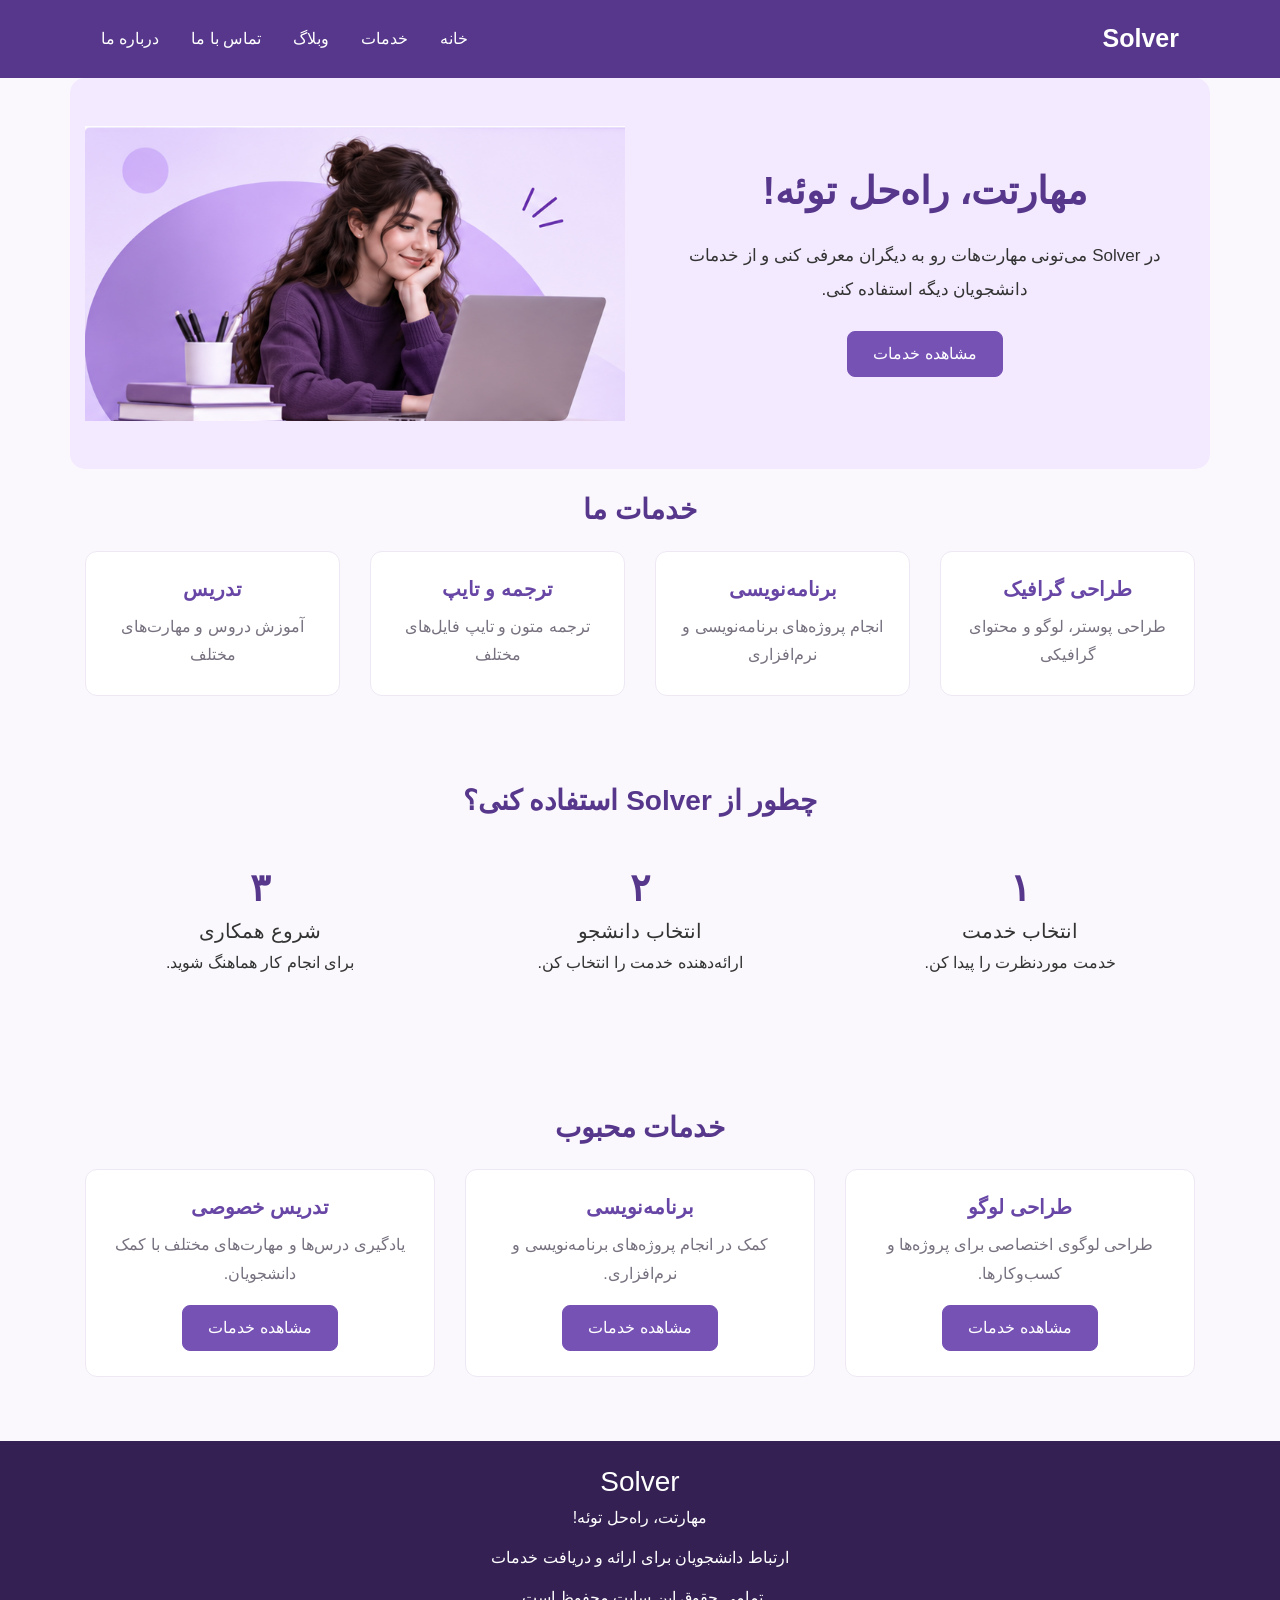
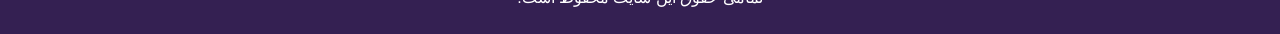
<file: index.html>
<!DOCTYPE html>
<html lang="fa" dir="rtl">

<head>
    <meta charset="UTF-8">
    <meta name="viewport" content="width=device-width, initial-scale=1.0">
    <title>Solver | سالور</title>

    <link rel="stylesheet" href="css/bootstrap.min.css">
    <link rel="stylesheet" href="css/style.css">
</head>

<body>

    <!-- هدر سایت -->
    <nav class="navbar navbar-dark" style="background-color: #56378b;">
        <div class="container">

            <a class="navbar-brand" href="index.html">Solver</a>

            <div class="d-flex">
                <a class="nav-link text-white" href="index.html">خانه</a>
                <a class="nav-link text-white" href="products.html">خدمات</a>
                <a class="nav-link text-white" href="blog.html">وبلاگ</a>
                <a class="nav-link text-white" href="contact.html">تماس با ما</a>
                <a class="nav-link text-white" href="about.html">درباره ما</a>
            </div>

        </div>
    </nav>

    <!-- بخش معرفی سایت -->
    <div class="container py-5 banner">
        <div class="row align-items-center">

            <div class="col-md-6 text-center text-md-end">
                <h1>مهارتت، راه‌حل توئه!</h1>

                <p class="my-4">
                    در Solver می‌تونی مهارت‌هات رو به دیگران معرفی کنی
                    و از خدمات دانشجویان دیگه استفاده کنی.
                </p>

                <a href="products.html" class="btn btn-primary">
                    مشاهده خدمات
                </a>
            </div>

            <div class="col-md-6">
                <img src="img/hero.png"
                    alt="معرفی خدمات دانشجویی Solver"
                    class="img-fluid">
            </div>

        </div>
    </div>

    <!-- خدمات -->
    <div class="container py-4">

        <h2 class="text-center mb-4">خدمات ما</h2>

        <div class="row">

            <div class="col-md-3 mb-3">
                <div class="card h-100">
                    <div class="card-body text-center">
                        <h5 class="card-title">طراحی گرافیک</h5>
                        <p class="card-text">
                            طراحی پوستر، لوگو و محتوای گرافیکی
                        </p>
                    </div>
                </div>
            </div>

            <div class="col-md-3 mb-3">
                <div class="card h-100">
                    <div class="card-body text-center">
                        <h5 class="card-title">برنامه‌نویسی</h5>
                        <p class="card-text">
                            انجام پروژه‌های برنامه‌نویسی و نرم‌افزاری
                        </p>
                    </div>
                </div>
            </div>

            <div class="col-md-3 mb-3">
                <div class="card h-100">
                    <div class="card-body text-center">
                        <h5 class="card-title">ترجمه و تایپ</h5>
                        <p class="card-text">
                            ترجمه متون و تایپ فایل‌های مختلف
                        </p>
                    </div>
                </div>
            </div>

            <div class="col-md-3 mb-3">
                <div class="card h-100">
                    <div class="card-body text-center">
                        <h5 class="card-title">تدریس</h5>
                        <p class="card-text">
                            آموزش دروس و مهارت‌های مختلف
                        </p>
                    </div>
                </div>
            </div>

        </div>
    </div>

    <!-- نحوه استفاده از سایت -->
    <div class="container py-5">

        <h2 class="text-center mb-5">چطور از Solver استفاده کنی؟</h2>

        <div class="row text-center">

            <div class="col-md-4 mb-4">
                <h1 style="color: #56378b;">۱</h1>
                <h5>انتخاب خدمت</h5>
                <p>خدمت موردنظرت را پیدا کن.</p>
            </div>

            <div class="col-md-4 mb-4">
                <h1 style="color: #56378b;">۲</h1>
                <h5>انتخاب دانشجو</h5>
                <p>ارائه‌دهنده خدمت را انتخاب کن.</p>
            </div>

            <div class="col-md-4 mb-4">
                <h1 style="color: #56378b;">۳</h1>
                <h5>شروع همکاری</h5>
                <p>برای انجام کار هماهنگ شوید.</p>
            </div>

        </div>

    </div>

    <!-- خدمات محبوب -->
    <div class="container py-5">

        <h2 class="text-center mb-4">خدمات محبوب</h2>

        <div class="row">

            <div class="col-md-4 mb-3">
                <div class="card h-100">
                    <div class="card-body text-center">
                        <h5 class="card-title">طراحی لوگو</h5>
                        <p class="card-text">
                            طراحی لوگوی اختصاصی برای پروژه‌ها و کسب‌وکارها.
                        </p>
                        <a href="products.html" class="btn btn-primary">مشاهده خدمات</a>
                    </div>
                </div>
            </div>

            <div class="col-md-4 mb-3">
                <div class="card h-100">
                    <div class="card-body text-center">
                        <h5 class="card-title">برنامه‌نویسی</h5>
                        <p class="card-text">
                            کمک در انجام پروژه‌های برنامه‌نویسی و نرم‌افزاری.
                        </p>
                        <a href="products.html" class="btn btn-primary">مشاهده خدمات</a>
                    </div>
                </div>
            </div>

            <div class="col-md-4 mb-3">
                <div class="card h-100">
                    <div class="card-body text-center">
                        <h5 class="card-title">تدریس خصوصی</h5>
                        <p class="card-text">
                            یادگیری درس‌ها و مهارت‌های مختلف با کمک دانشجویان.
                        </p>
                        <a href="products.html" class="btn btn-primary">مشاهده خدمات</a>
                    </div>
                </div>
            </div>

        </div>
    </div>


    <!-- پایین صفحه -->
    <div class="container-fluid text-center py-4" style="background-color: #342052; color: white;">

        <h3>Solver</h3>

        <p>مهارتت، راه‌حل توئه!</p>

        <p>ارتباط دانشجویان برای ارائه و دریافت خدمات</p>

        <p class="mb-0">تمامی حقوق این سایت محفوظ است.</p>

    </div>

</body>
</html>
</file>
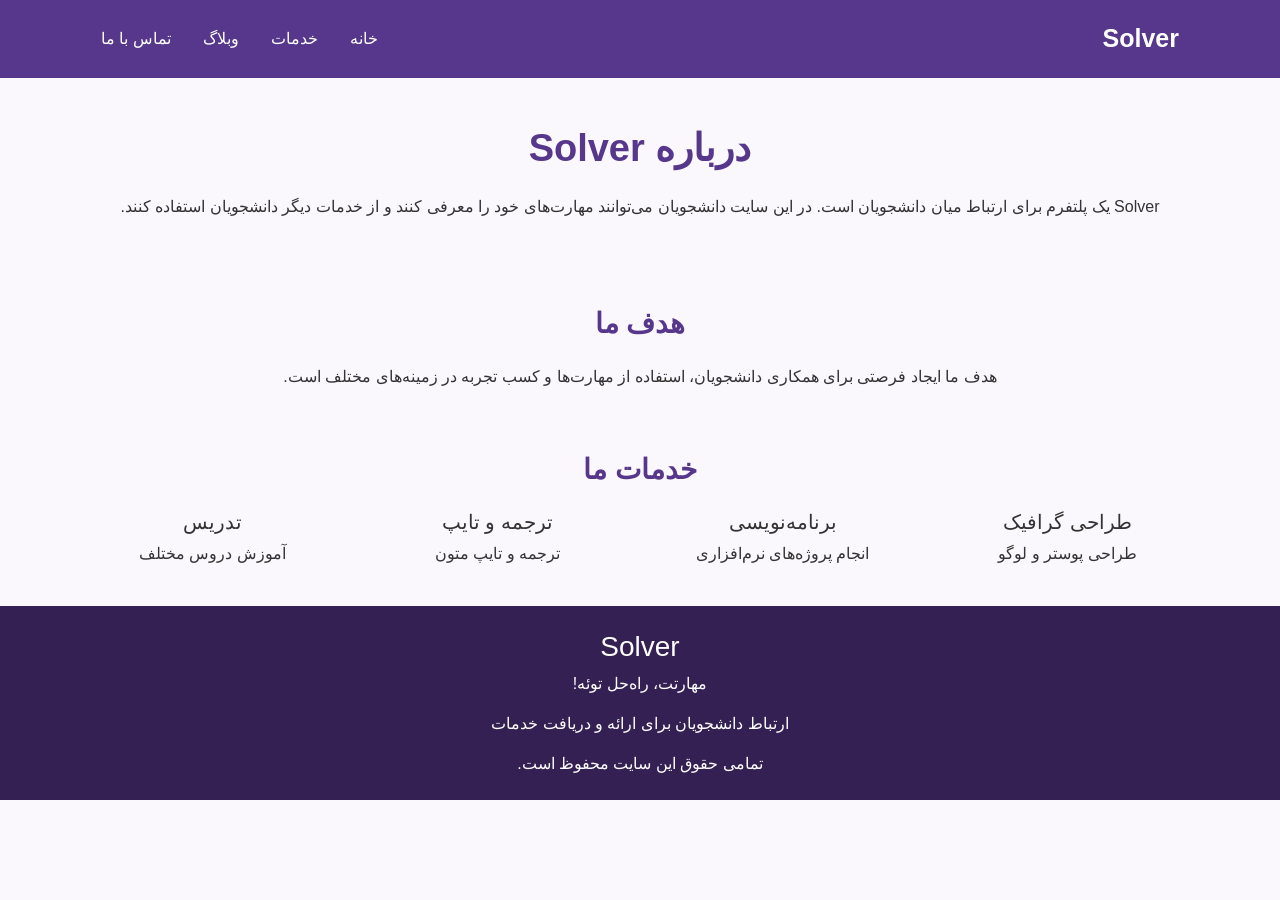
<file: about.html>
<!DOCTYPE html>
<html lang="fa" dir="rtl">

<head>
    <meta charset="UTF-8">
    <title>درباره ما | Solver</title>

    <link rel="stylesheet" href="css/bootstrap.min.css">
    <link rel="stylesheet" href="css/style.css">
</head>

<body>

    <!-- منوی سایت -->
    <nav class="navbar navbar-dark" style="background-color: #56378b;">
        <div class="container">

            <a class="navbar-brand" href="index.html">Solver</a>

            <div class="d-flex">
                <a class="nav-link text-white" href="index.html">خانه</a>
                <a class="nav-link text-white" href="products.html">خدمات</a>
                <a class="nav-link text-white" href="blog.html">وبلاگ</a>
                <a class="nav-link text-white" href="contact.html">تماس با ما</a>
            </div>

        </div>
    </nav>

    <!-- درباره ما -->
    <div class="container py-5">

        <h1 class="text-center mb-4">درباره Solver</h1>

        <p class="text-center">
            Solver یک پلتفرم برای ارتباط میان دانشجویان است.
            در این سایت دانشجویان می‌توانند مهارت‌های خود را معرفی کنند
            و از خدمات دیگر دانشجویان استفاده کنند.
        </p>

    </div>

    <!-- هدف ما -->
    <div class="container py-4">

        <h2 class="text-center mb-4">هدف ما</h2>

        <p class="text-center">
            هدف ما ایجاد فرصتی برای همکاری دانشجویان،
            استفاده از مهارت‌ها و کسب تجربه در زمینه‌های مختلف است.
        </p>

    </div>

    <!-- خدمات ما -->
    <div class="container py-4">

        <h2 class="text-center mb-4">خدمات ما</h2>

        <div class="row text-center">

            <div class="col-md-3">
                <h5>طراحی گرافیک</h5>
                <p>طراحی پوستر و لوگو</p>
            </div>

            <div class="col-md-3">
                <h5>برنامه‌نویسی</h5>
                <p>انجام پروژه‌های نرم‌افزاری</p>
            </div>

            <div class="col-md-3">
                <h5>ترجمه و تایپ</h5>
                <p>ترجمه و تایپ متون</p>
            </div>

            <div class="col-md-3">
                <h5>تدریس</h5>
                <p>آموزش دروس مختلف</p>
            </div>

        </div>

    </div>

    <!-- پایین صفحه -->
    <div class="container-fluid text-center py-4" style="background-color: #342052; color: white;">

        <h3>Solver</h3>

        <p>مهارتت، راه‌حل توئه!</p>

        <p>ارتباط دانشجویان برای ارائه و دریافت خدمات</p>

        <p class="mb-0">تمامی حقوق این سایت محفوظ است.</p>

    </div>

</body>
</html>
</file>
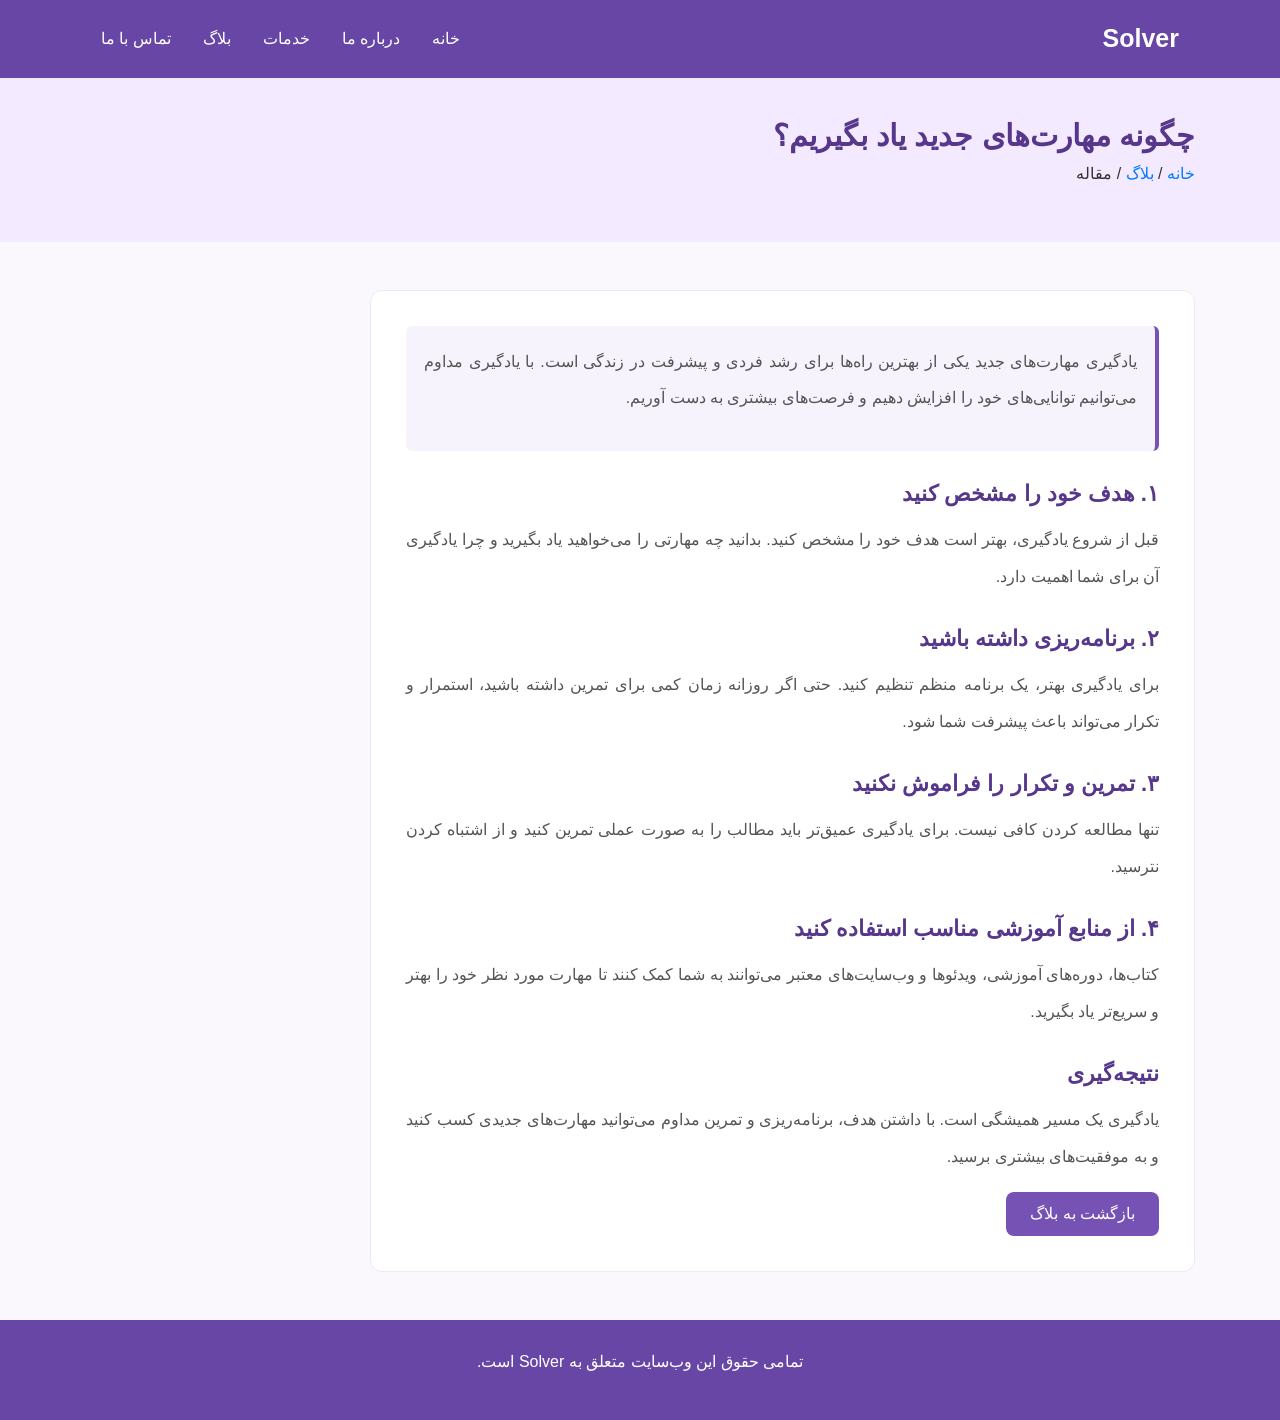
<file: blog-single.html>
<!DOCTYPE html>
<html lang="fa" dir="rtl">
<head>
    <meta charset="UTF-8">
    <meta name="viewport" content="width=device-width, initial-scale=1.0">
    <title>مقاله | Solver</title>

    <link rel="stylesheet" href="css/bootstrap.min.css">
    <link rel="stylesheet" href="css/style.css">
</head>

<body>

    <!-- منوی بالا -->
    <nav class="navbar navbar-expand-lg" style="background-color: #6846a5;">
        <div class="container">
            <a class="navbar-brand text-white" href="index.html">Solver</a>

            <div class="d-flex flex-wrap gap-3">
                <a class="nav-link text-white" href="index.html">خانه</a>
                <a class="nav-link text-white" href="about.html">درباره ما</a>
                <a class="nav-link text-white" href="products.html">خدمات</a>
                <a class="nav-link text-white" href="blog.html">بلاگ</a>
                <a class="nav-link text-white" href="contact.html">تماس با ما</a>
            </div>
        </div>
    </nav>

    <!-- سربرگ مقاله -->
    <section class="article-header">
        <div class="container">
            <h1>چگونه مهارت‌های جدید یاد بگیریم؟</h1>

            <p>
                <a href="index.html">خانه</a>
                /
                <a href="blog.html">بلاگ</a>
                /
                مقاله
            </p>
        </div>
    </section>

    <!-- محتوای مقاله -->
    <section class="container my-5">
        <div class="row">
            <div class="col-lg-9">
                <div class="article-box">

                    <div class="article-intro">
                        <p>
                            یادگیری مهارت‌های جدید یکی از بهترین راه‌ها
                            برای رشد فردی و پیشرفت در زندگی است.
                            با یادگیری مداوم می‌توانیم توانایی‌های خود را
                            افزایش دهیم و فرصت‌های بیشتری به دست آوریم.
                        </p>
                    </div>

                    <h2>۱. هدف خود را مشخص کنید</h2>
                    <p>
                        قبل از شروع یادگیری، بهتر است هدف خود را مشخص کنید.
                        بدانید چه مهارتی را می‌خواهید یاد بگیرید و چرا
                        یادگیری آن برای شما اهمیت دارد.
                    </p>

                    <h2>۲. برنامه‌ریزی داشته باشید</h2>
                    <p>
                        برای یادگیری بهتر، یک برنامه منظم تنظیم کنید.
                        حتی اگر روزانه زمان کمی برای تمرین داشته باشید،
                        استمرار و تکرار می‌تواند باعث پیشرفت شما شود.
                    </p>

                    <h2>۳. تمرین و تکرار را فراموش نکنید</h2>
                    <p>
                        تنها مطالعه کردن کافی نیست. برای یادگیری عمیق‌تر
                        باید مطالب را به صورت عملی تمرین کنید و از
                        اشتباه کردن نترسید.
                    </p>

                    <h2>۴. از منابع آموزشی مناسب استفاده کنید</h2>
                    <p>
                        کتاب‌ها، دوره‌های آموزشی، ویدئوها و وب‌سایت‌های
                        معتبر می‌توانند به شما کمک کنند تا مهارت مورد نظر
                        خود را بهتر و سریع‌تر یاد بگیرید.
                    </p>

                    <h2>نتیجه‌گیری</h2>
                    <p>
                        یادگیری یک مسیر همیشگی است. با داشتن هدف،
                        برنامه‌ریزی و تمرین مداوم می‌توانید مهارت‌های
                        جدیدی کسب کنید و به موفقیت‌های بیشتری برسید.
                    </p>

                    <a href="blog.html" class="article-btn">
                        بازگشت به بلاگ
                    </a>

                </div>
            </div>
        </div>
    </section>
    

    <footer class="container-fluid text-center"
            style="background-color: #6846a5; color: white;">
        <p>تمامی حقوق این وب‌سایت متعلق به Solver است.</p>
    </footer>

    <script src="js/bootstrap.bundle.min.js"></script>

</body>
</html>
</file>
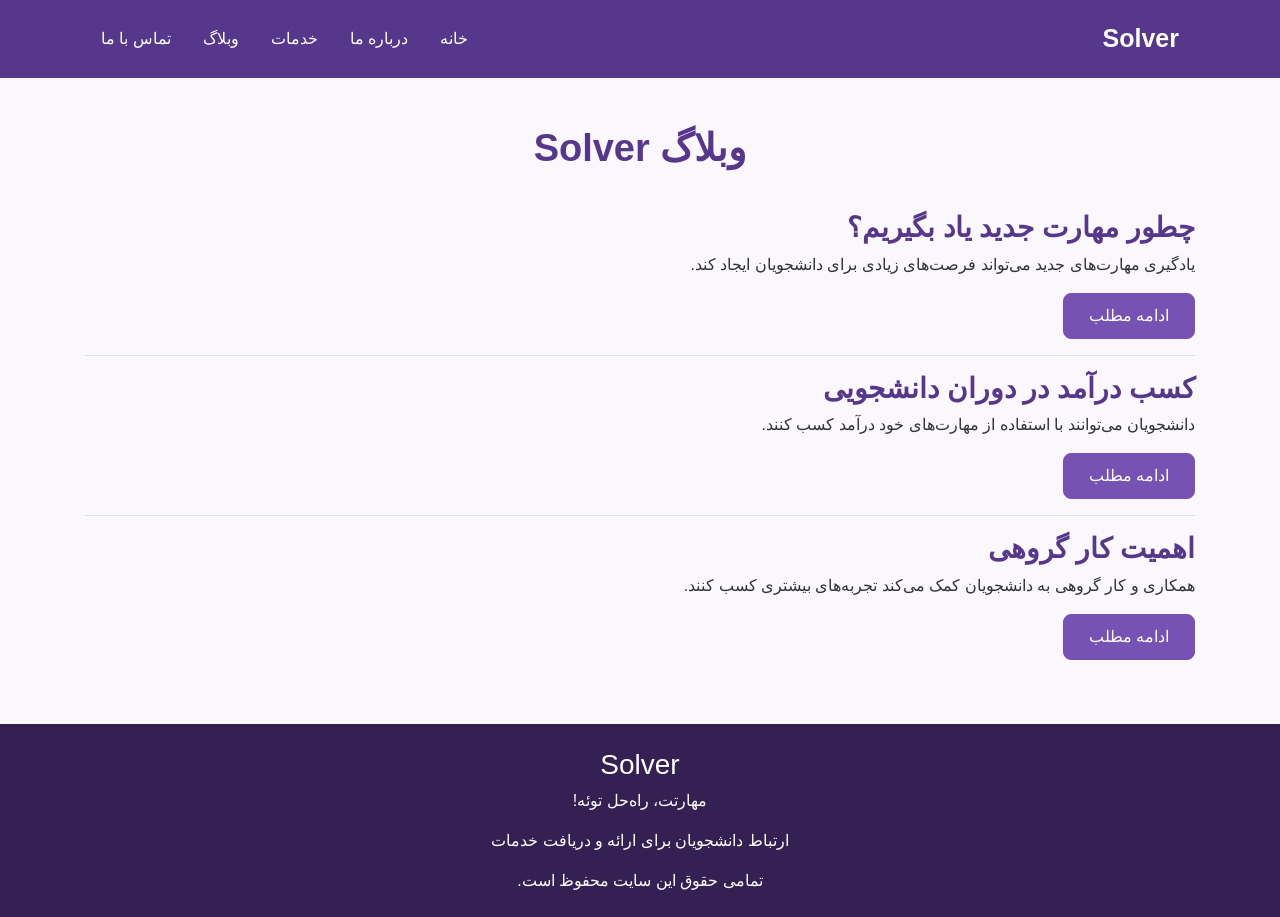
<file: blog.html>
<!DOCTYPE html>
<html lang="fa" dir="rtl">

<head>
    <meta charset="UTF-8">
    <meta name="viewport" content="width=device-width, initial-scale=1.0">
    <title>وبلاگ | Solver</title>

    <link rel="stylesheet" href="css/bootstrap.min.css">
    <link rel="stylesheet" href="css/style.css">
</head>

<body>

    <!-- منوی سایت -->
    <nav class="navbar navbar-dark" style="background-color: #56378b;">
        <div class="container">

            <a class="navbar-brand" href="index.html">Solver</a>

            <div class="d-flex">
                <a class="nav-link text-white" href="index.html">خانه</a>
                <a class="nav-link text-white" href="about.html">درباره ما</a>
                <a class="nav-link text-white" href="products.html">خدمات</a>
                <a class="nav-link text-white" href="blog.html">وبلاگ</a>
                <a class="nav-link text-white" href="contact.html">تماس با ما</a>
            </div>

        </div>
    </nav>

    <!-- مطالب وبلاگ -->
    <div class="container py-5 blog">

        <h1 class="text-center mb-4">وبلاگ Solver</h1>

        <div class="py-3 border-bottom">

            <h2>چطور مهارت جدید یاد بگیریم؟</h2>

            <p>
                یادگیری مهارت‌های جدید می‌تواند فرصت‌های زیادی برای دانشجویان ایجاد کند.
            </p>

            <a href="blog-single.html" class="btn btn-primary">ادامه مطلب</a>

        </div>

        <div class="py-3 border-bottom">

            <h2>کسب درآمد در دوران دانشجویی</h2>

            <p>
                دانشجویان می‌توانند با استفاده از مهارت‌های خود درآمد کسب کنند.
            </p>

            <a href="blog-single-2.html" class="btn btn-primary">ادامه مطلب</a>

        </div>

        <div class="py-3">

            <h2>اهمیت کار گروهی</h2>

            <p>
                همکاری و کار گروهی به دانشجویان کمک می‌کند تجربه‌های بیشتری کسب کنند.
            </p>

            <a href="blog-single-3.html" class="btn btn-primary">ادامه مطلب</a>

        </div>

    </div>

    <!-- پایین صفحه -->
    <div class="container-fluid text-center py-4" style="background-color: #342052; color: white;">

        <h3>Solver</h3>
        <p>مهارتت، راه‌حل توئه!</p>
        <p>ارتباط دانشجویان برای ارائه و دریافت خدمات</p>
        <p class="mb-0">تمامی حقوق این سایت محفوظ است.</p>

    </div>

</body>
</html>
</file>
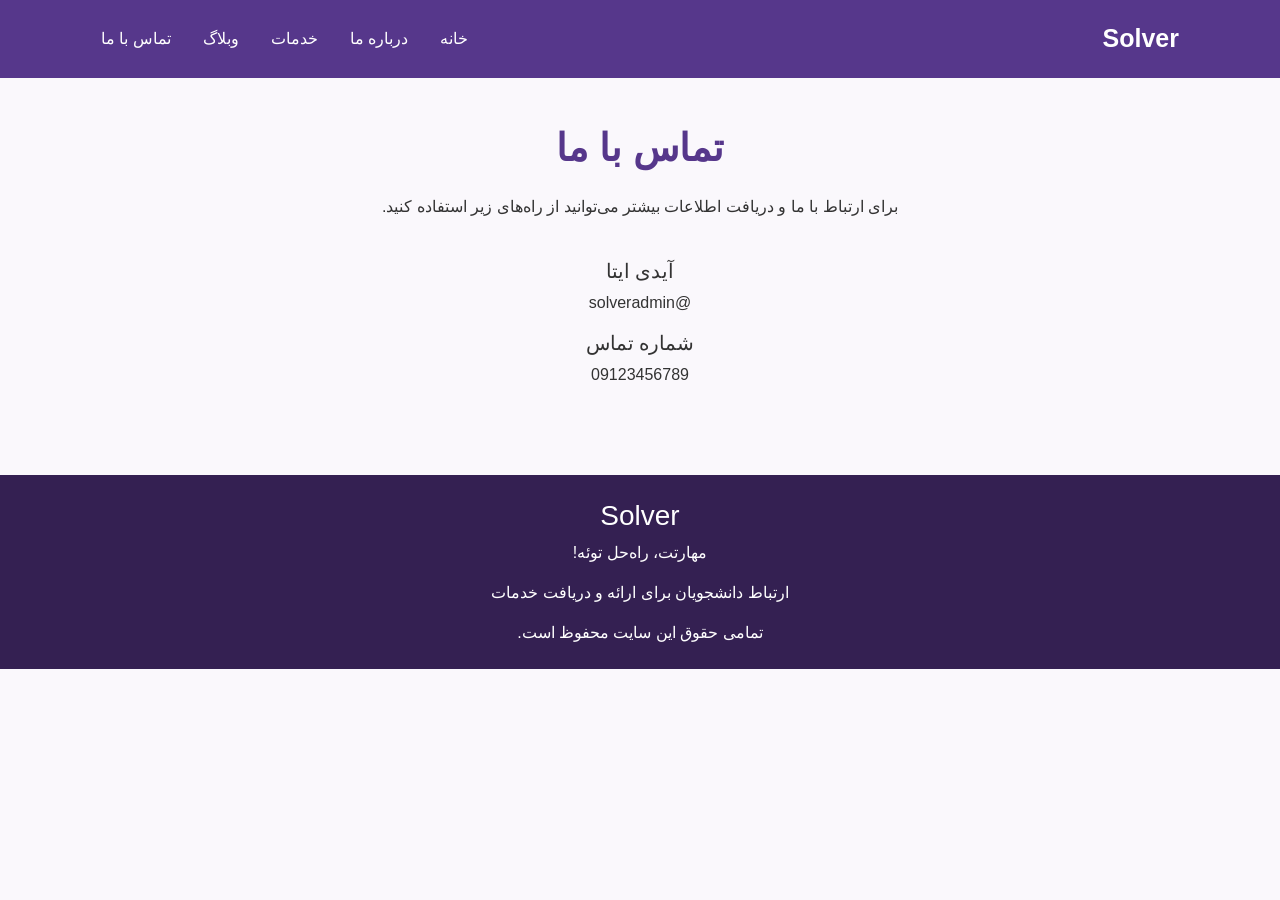
<file: contact.html>
<!DOCTYPE html>
<html lang="fa" dir="rtl">

<head>
    <meta charset="UTF-8">
    <meta name="viewport" content="width=device-width, initial-scale=1.0">
    <title>تماس با ما | Solver</title>

    <link rel="stylesheet" href="css/bootstrap.min.css">
    <link rel="stylesheet" href="css/style.css">
</head>

<body>

    <!-- منوی سایت -->
    <nav class="navbar navbar-dark" style="background-color: #56378b;">
        <div class="container">

            <a class="navbar-brand" href="index.html">Solver</a>

            <div class="d-flex">
                <a class="nav-link text-white" href="index.html">خانه</a>
                <a class="nav-link text-white" href="about.html">درباره ما</a>
                <a class="nav-link text-white" href="products.html">خدمات</a>
                <a class="nav-link text-white" href="blog.html">وبلاگ</a>
                <a class="nav-link text-white" href="contact.html">تماس با ما</a>
            </div>

        </div>
    </nav>

    <!-- تماس با ما -->
    <div class="container py-5">

        <h1 class="text-center mb-4">تماس با ما</h1>

        <p class="text-center">
            برای ارتباط با ما و دریافت اطلاعات بیشتر می‌توانید از راه‌های زیر استفاده کنید.
        </p>

        <div class="text-center py-4">

            <h5>آیدی ایتا</h5>
            <p>@solveradmin</p>

            <h5>شماره تماس</h5>
            <p>09123456789</p>

        </div>

    </div>

    <!-- پایین صفحه -->
    <div class="container-fluid text-center py-4" style="background-color: #342052; color: white;">

        <h3>Solver</h3>
        <p>مهارتت، راه‌حل توئه!</p>
        <p>ارتباط دانشجویان برای ارائه و دریافت خدمات</p>
        <p class="mb-0">تمامی حقوق این سایت محفوظ است.</p>

    </div>

</body>
</html>
</file>
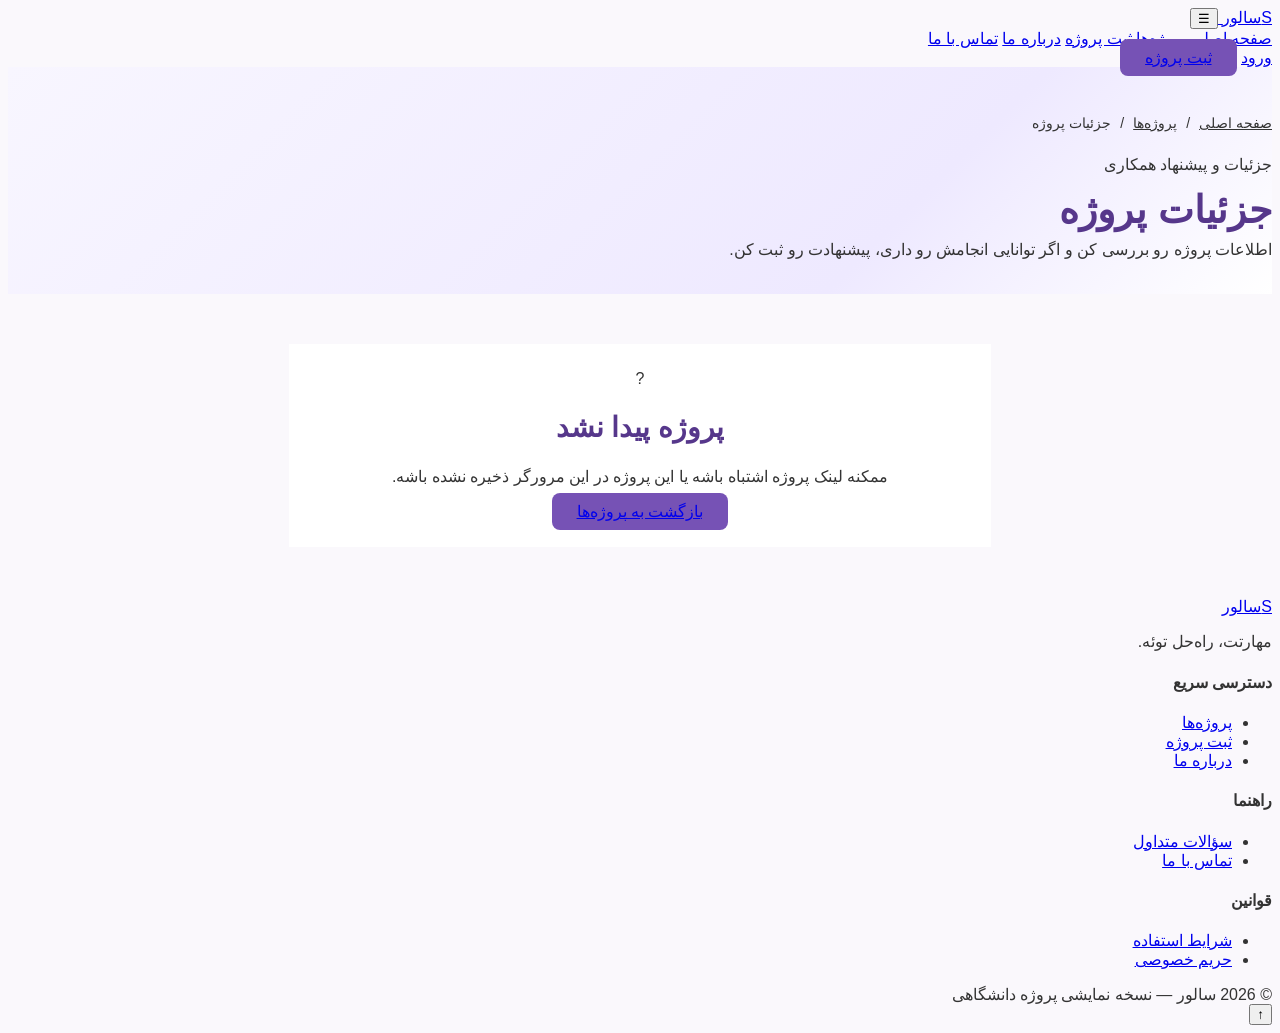
<file: service-detail.html>
<!DOCTYPE html>
<html lang="fa" dir="rtl">
<head>
  <meta charset="UTF-8">
  <meta name="viewport" content="width=device-width, initial-scale=1.0">
  <meta name="theme-color" content="#7357d9">
  <meta name="description" content="مشاهده جزئیات پروژه و ارسال پیشنهاد همکاری در سالور.">
  <title>جزئیات پروژه | سالور</title>
  <link rel="stylesheet" href="css/style.css">
  <style>
    .detail-hero {
      padding: 48px 0 35px;
      background: linear-gradient(135deg, #f8f6ff, #eee9ff 70%, #fff);
    }
    .breadcrumbs {
      display: flex;
      flex-wrap: wrap;
      gap: 9px;
      margin-bottom: 24px;
      color: var(--text-muted);
      font-size: .88rem;
    }
    .breadcrumbs a { color: var(--primary); }
    .detail-layout {
      display: grid;
      grid-template-columns: minmax(0, 1fr) 320px;
      gap: 26px;
      align-items: start;
    }
    .detail-main, .detail-sidebar {
      display: grid;
      gap: 22px;
    }
    .detail-panel {
      padding: 26px;
      background: #fff;
      border: 1px solid var(--border);
      border-radius: var(--radius-md);
      box-shadow: var(--shadow-sm);
    }
    .detail-title-row {
      display: flex;
      justify-content: space-between;
      align-items: flex-start;
      gap: 18px;
    }
    .detail-title-row h1 {
      margin: 12px 0;
      font-size: clamp(1.7rem, 3vw, 2.35rem);
    }
    .detail-description {
      white-space: pre-wrap;
      overflow-wrap: anywhere;
      line-height: 2.1;
    }
    .detail-facts {
      display: grid;
      grid-template-columns: repeat(2, minmax(0, 1fr));
      gap: 14px;
      margin-top: 22px;
    }
    .fact {
      padding: 16px;
      background: var(--surface);
      border-radius: 12px;
    }
    .fact-label {
      display: block;
      margin-bottom: 5px;
      color: var(--text-muted);
      font-size: .85rem;
    }
    .fact-value {
      font-weight: 800;
      overflow-wrap: anywhere;
    }
    .detail-sidebar {
      position: sticky;
      top: 100px;
    }
    .budget-value {
      margin: 8px 0 20px;
      color: var(--primary-dark);
      font-size: 1.6rem;
      font-weight: 900;
    }
    .offer-note {
      padding: 13px;
      margin-bottom: 18px;
      color: #5140a1;
      background: #f3f0ff;
      border-radius: 11px;
      font-size: .85rem;
    }
    .offer-list {
      display: grid;
      gap: 14px;
    }
    .offer-item {
      padding: 17px;
      border: 1px solid var(--border);
      border-radius: 12px;
    }
    .offer-item h3 { margin-bottom: 7px; }
    .offer-item p { white-space: pre-wrap; overflow-wrap: anywhere; }
    .offer-meta {
      display: flex;
      flex-wrap: wrap;
      gap: 12px;
      color: var(--text-muted);
      font-size: .86rem;
    }
    .error-box {
      max-width: 650px;
      margin: 50px auto;
      text-align: center;
    }
    @media (max-width: 850px) {
      .detail-layout { grid-template-columns: 1fr; }
      .detail-sidebar { position: static; }
    }
    @media (max-width: 520px) {
      .detail-panel { padding: 19px; }
      .detail-title-row { flex-direction: column; }
      .detail-facts { grid-template-columns: 1fr; }
    }
  </style>
</head>
<body>

<header class="site-header">
  <div class="container header-inner">
    <a class="logo" href="index.html">
      <span class="logo-mark">S</span><span>سالور</span>
    </a>
    <button class="menu-toggle" type="button" aria-label="باز کردن منو" aria-expanded="false">☰</button>
    <nav class="main-nav" aria-label="منوی اصلی">
      <a href="index.html">صفحه اصلی</a>
      <a class="active" href="services.html">پروژه‌ها</a>
      <a href="post-project.html">ثبت پروژه</a>
      <a href="about.html">درباره ما</a>
      <a href="contact.html">تماس با ما</a>
    </nav>
    <div class="header-actions">
      <a class="btn btn-outline" href="login.html">ورود</a>
      <a class="btn btn-primary" href="post-project.html">ثبت پروژه</a>
    </div>
  </div>
</header>

<main>
  <section class="detail-hero">
    <div class="container">
      <nav class="breadcrumbs" aria-label="مسیر صفحه">
        <a href="index.html">صفحه اصلی</a>
        <span>/</span>
        <a href="services.html">پروژه‌ها</a>
        <span>/</span>
        <span>جزئیات پروژه</span>
      </nav>
      <span class="badge">جزئیات و پیشنهاد همکاری</span>
      <h1 style="margin: 14px 0 8px;">جزئیات پروژه</h1>
      <p style="margin: 0;">اطلاعات پروژه رو بررسی کن و اگر توانایی انجامش رو داری، پیشنهادت رو ثبت کن.</p>
    </div>
  </section>

  <section class="section">
    <div class="container">
      <div id="detailContent" class="detail-layout">
        <div class="loading-wrap">
          <div class="loading-spinner" aria-label="در حال بارگذاری"></div>
          <span>در حال دریافت اطلاعات پروژه...</span>
        </div>
      </div>
    </div>
  </section>
</main>

<footer class="site-footer">
  <div class="container">
    <div class="footer-grid">
      <div>
        <a class="logo" href="index.html"><span class="logo-mark">S</span><span>سالور</span></a>
        <p>مهارتت، راه‌حل توئه.</p>
      </div>
      <div>
        <h4>دسترسی سریع</h4>
        <ul>
          <li><a href="services.html">پروژه‌ها</a></li>
          <li><a href="post-project.html">ثبت پروژه</a></li>
          <li><a href="about.html">درباره ما</a></li>
        </ul>
      </div>
      <div>
        <h4>راهنما</h4>
        <ul>
          <li><a href="faq.html">سؤالات متداول</a></li>
          <li><a href="contact.html">تماس با ما</a></li>
        </ul>
      </div>
      <div>
        <h4>قوانین</h4>
        <ul>
          <li><a href="terms.html">شرایط استفاده</a></li>
          <li><a href="privacy.html">حریم خصوصی</a></li>
        </ul>
      </div>
    </div>
    <div class="footer-bottom">© <span id="currentYear"></span> سالور — نسخه نمایشی پروژه دانشگاهی</div>
  </div>
</footer>

<button class="scroll-top" id="scrollTop" type="button" aria-label="بازگشت به بالای صفحه">↑</button>
<script src="js/script.js"></script>

<script>
(() => {
  const container = document.getElementById("detailContent");
  const params = new URLSearchParams(window.location.search);
  const projectId = params.get("id");

  const categoryNames = {
    programming: "برنامه‌نویسی",
    design: "طراحی گرافیک",
    translation: "ترجمه و زبان",
    education: "آموزش و دروس",
    other: "سایر"
  };

  const sampleProjects = [
    {
      id: "demo-1",
      title: "طراحی سایت معرفی کسب‌وکار",
      description: "به یک سایت واکنش‌گرا با طراحی ساده و مدرن برای معرفی خدمات و اطلاعات تماس نیاز دارم.",
      category: "programming",
      budget: 800000,
      deadline: "2026-11-15",
      createdAt: "2026-10-15T10:00:00",
      status: "open",
      demo: true
    },
    {
      id: "demo-2",
      title: "طراحی پوستر رویداد دانشگاهی",
      description: "طراحی یک پوستر خلاقانه و خوانا برای رویداد دانشجویی، مناسب انتشار در شبکه‌های اجتماعی.",
      category: "design",
      budget: 250000,
      deadline: "2026-11-01",
      createdAt: "2026-10-14T12:00:00",
      status: "open",
      demo: true
    },
    {
      id: "demo-3",
      title: "ترجمه متن انگلیسی",
      description: "ترجمه یک متن عمومی انگلیسی به فارسی با رعایت لحن طبیعی و نگارش صحیح.",
      category: "translation",
      budget: 180000,
      deadline: "2026-10-28",
      createdAt: "2026-10-13T09:00:00",
      status: "open",
      demo: true
    },
    {
      id: "demo-4",
      title: "آموزش مقدماتی اکسل",
      description: "به دنبال فردی برای توضیح فرمول‌های پایه، مرتب‌سازی داده‌ها و ساخت جدول در اکسل هستم.",
      category: "education",
      budget: 300000,
      deadline: "2026-11-10",
      createdAt: "2026-10-12T15:00:00",
      status: "open",
      demo: true
    }
  ];

  function escapeHTML(value) {
    return String(value ?? "").replace(/[&<>"']/g, (char) => ({
      "&": "&amp;",
      "<": "&lt;",
      ">": "&gt;",
      '"': "&quot;",
      "'": "&#39;"
    })[char]);
  }

  function getProject() {
    if (!projectId) return null;

    let saved = [];

    try {
      const data = JSON.parse(localStorage.getItem("solverProjects") || "[]");
      if (Array.isArray(data)) saved = data;
    } catch (error) {
      console.warn("Could not read saved projects.", error);
    }

    const allProjects = [
      ...saved,
      ...sampleProjects.filter(
        (sample) => !saved.some((project) => String(project.id) === String(sample.id))
      )
    ];

    return allProjects.find(
      (project) => String(project.id) === String(projectId)
    ) || null;
  }

  function money(value) {
    return `${(Number(value) || 0).toLocaleString("fa-IR")} تومان`;
  }

  function date(value) {
    if (!value) return "توافقی";
    const parsed = new Date(`${value}T00:00:00`);
    if (Number.isNaN(parsed.getTime())) return "توافقی";
    return new Intl.DateTimeFormat("fa-IR").format(parsed);
  }

  function renderNotFound() {
    container.className = "";
    container.innerHTML = `
      <div class="detail-panel error-box">
        <div class="project-symbol" style="margin:0 auto 18px;">?</div>
        <h2>پروژه پیدا نشد</h2>
        <p>ممکنه لینک پروژه اشتباه باشه یا این پروژه در این مرورگر ذخیره نشده باشه.</p>
        <a class="btn btn-primary" href="services.html">بازگشت به پروژه‌ها</a>
      </div>
    `;
  }

  function renderProject(project) {
    const category = categoryNames[project.category] || "سایر";
    const projectIdSafe = escapeHTML(project.id);
    const isOpen = !project.status || project.status === "open";
    const offers = Array.isArray(project.offers) ? project.offers : [];

    container.className = "detail-layout";
    container.innerHTML = `
      <div class="detail-main">
        <article class="detail-panel">
          <div class="detail-title-row">
            <div>
              <span class="badge">${escapeHTML(category)}</span>
              <h1>${escapeHTML(project.title || "بدون عنوان")}</h1>
              <div class="project-meta">
                <span>ثبت‌شده: ${escapeHTML(date((project.createdAt || "").slice(0, 10)))}</span>
                <span>${project.demo ? "پروژه نمونه" : "پروژه ثبت‌شده"}</span>
              </div>
            </div>
            <span class="status ${isOpen ? "status-success" : "status-neutral"}">
              ${isOpen ? "پذیرش پیشنهاد" : "پذیرش پیشنهاد بسته است"}
            </span>
          </div>

          <hr style="border:0;border-top:1px solid var(--border);margin:24px 0;">

          <h2 style="font-size:1.2rem;">درباره پروژه</h2>
          <div class="detail-description">${escapeHTML(project.description || "توضیحی برای این پروژه ثبت نشده است.")}</div>

          <div class="detail-facts">
            <div class="fact">
              <span class="fact-label">دسته‌بندی</span>
              <span class="fact-value">${escapeHTML(category)}</span>
            </div>
            <div class="fact">
              <span class="fact-label">مهلت انجام</span>
              <span class="fact-value">${escapeHTML(date(project.deadline))}</span>
            </div>
            <div class="fact">
              <span class="fact-label">بودجه پیشنهادی</span>
              <span class="fact-value">${money(project.budget)}</span>
            </div>
            <div class="fact">
              <span class="fact-label">وضعیت</span>
              <span class="fact-value">${isOpen ? "باز برای پیشنهاد" : "بسته"}</span>
            </div>
          </div>
        </article>

        <section class="detail-panel">
          <h2 style="font-size:1.25rem;">پیشنهادهای ثبت‌شده</h2>
          <p>پیشنهادها در نسخه نمایشی روی همین مرورگر نگهداری می‌شوند.</p>
          <div id="offerList" class="offer-list"></div>
        </section>
      </div>

      <aside class="detail-sidebar">
        <section class="detail-panel">
          <span class="text-muted small">بودجه پیشنهادی پروژه</span>
          <div class="budget-value">${money(project.budget)}</div>
          <div class="offer-note">قیمت و زمان پیشنهادی خودت رو وارد کن. پیش از ارسال، جزئیات پروژه رو با دقت بررسی کن.</div>
          <form id="offerForm">
            <div class="form-group">
              <label for="offerPrice">قیمت پیشنهادی (تومان)</label>
              <input id="offerPrice" name="price" type="number" min="1" step="1" required placeholder="مثلاً ۵۰۰۰۰۰">
            </div>
            <div class="form-group">
              <label for="offerTime">زمان موردنیاز</label>
              <input id="offerTime" name="deliveryTime" required maxlength="80" placeholder="مثلاً ۵ روز">
            </div>
            <div class="form-group">
              <label for="offerMessage">پیام و توضیحات</label>
              <textarea id="offerMessage" name="message" required maxlength="1000" placeholder="توضیح بده چطور پروژه رو انجام می‌دی..."></textarea>
            </div>
            <button class="btn btn-primary btn-block" type="submit" ${isOpen ? "" : "disabled"}>
              ارسال پیشنهاد
            </button>
          </form>
          <p class="small text-muted" style="margin:14px 0 0;">این نسخه نمایشی است و ارسال پیشنهاد به معنی قرارداد یا پرداخت واقعی نیست.</p>
        </section>

        <a class="btn btn-outline btn-block" href="services.html">بازگشت به فهرست پروژه‌ها</a>
      </aside>
    `;

    renderOffers(offers);

    const form = document.getElementById("offerForm");
    form.addEventListener("submit", (event) => {
      event.preventDefault();

      if (project.demo) {
        showToast("این پروژه نمونه است؛ برای ثبت پیشنهاد واقعی، یک پروژه ثبت‌شده را انتخاب کن.", "info", 4500);
        return;
      }

      if (!isOpen) {
        showToast("پذیرش پیشنهاد برای این پروژه بسته است.", "error");
        return;
      }

      const formData = new FormData(form);
      const price = Number(formData.get("price"));
      const deliveryTime = String(formData.get("deliveryTime") || "").trim();
      const message = String(formData.get("message") || "").trim();

      if (!Number.isFinite(price) || price <= 0 || !deliveryTime || !message) {
        showToast("لطفاً همه فیلدها را به‌درستی تکمیل کن.", "error");
        return;
      }

      let savedProjects = [];

      try {
        const data = JSON.parse(localStorage.getItem("solverProjects") || "[]");
        if (Array.isArray(data)) savedProjects = data;
      } catch (error) {
        showToast("خواندن اطلاعات پروژه ممکن نیست.", "error");
        return;
      }

      const index = savedProjects.findIndex(
        (item) => String(item.id) === String(project.id)
      );

      if (index === -1) {
        showToast("پروژه در اطلاعات ذخیره‌شده پیدا نشد.", "error");
        return;
      }

      const offer = {
        id: `offer-${Date.now()}`,
        projectId: project.id,
        price,
        deliveryTime,
        message,
        status: "pending",
        createdAt: new Date().toISOString()
      };

      if (!Array.isArray(savedProjects[index].offers)) {
        savedProjects[index].offers = [];
      }

      savedProjects[index].offers.push(offer);

      try {
        localStorage.setItem("solverProjects", JSON.stringify(savedProjects));

        const allOffers = JSON.parse(localStorage.getItem("solverOffers") || "[]");
        const normalizedOffers = Array.isArray(allOffers) ? allOffers : [];
        normalizedOffers.unshift(offer);
        localStorage.setItem("solverOffers", JSON.stringify(normalizedOffers));
      } catch (error) {
        showToast("ذخیره پیشنهاد انجام نشد.", "error");
        return;
      }

      showToast("پیشنهادت با موفقیت ثبت شد.", "success");
      form.reset();
      renderOffers(savedProjects[index].offers);
    });
  }

  function renderOffers(offers) {
    const list = document.getElementById("offerList");
    if (!list) return;

    if (!offers.length) {
      list.innerHTML = `
        <div class="empty-state">
          <h3>هنوز پیشنهادی ثبت نشده</h3>
          <p>اگر این پروژه متعلق به شماست، پیشنهادهای ثبت‌شده در ادامه نمایش داده می‌شوند.</p>
        </div>
      `;
      return;
    }

    list.innerHTML = offers.map((offer) => `
      <article class="offer-item">
        <div class="d-flex align-center justify-between flex-wrap gap-1">
          <h3>پیشنهاد همکاری</h3>
          <span class="badge">${money(offer.price)}</span>
        </div>
        <div class="offer-meta">
          <span>زمان انجام: ${escapeHTML(offer.deliveryTime || "توافقی")}</span>
          <span>وضعیت: ${offer.status === "accepted" ? "پذیرفته‌شده" : offer.status === "rejected" ? "ردشده" : "در انتظار بررسی"}</span>
        </div>
        <p style="margin:12px 0 0;">${escapeHTML(offer.message || "")}</p>
      </article>
    `).join("");
  }

  const project = getProject();

  if (!project) {
    renderNotFound();
  } else {
    renderProject(project);
  }
})();
</script>

</body>
</html>
</file>
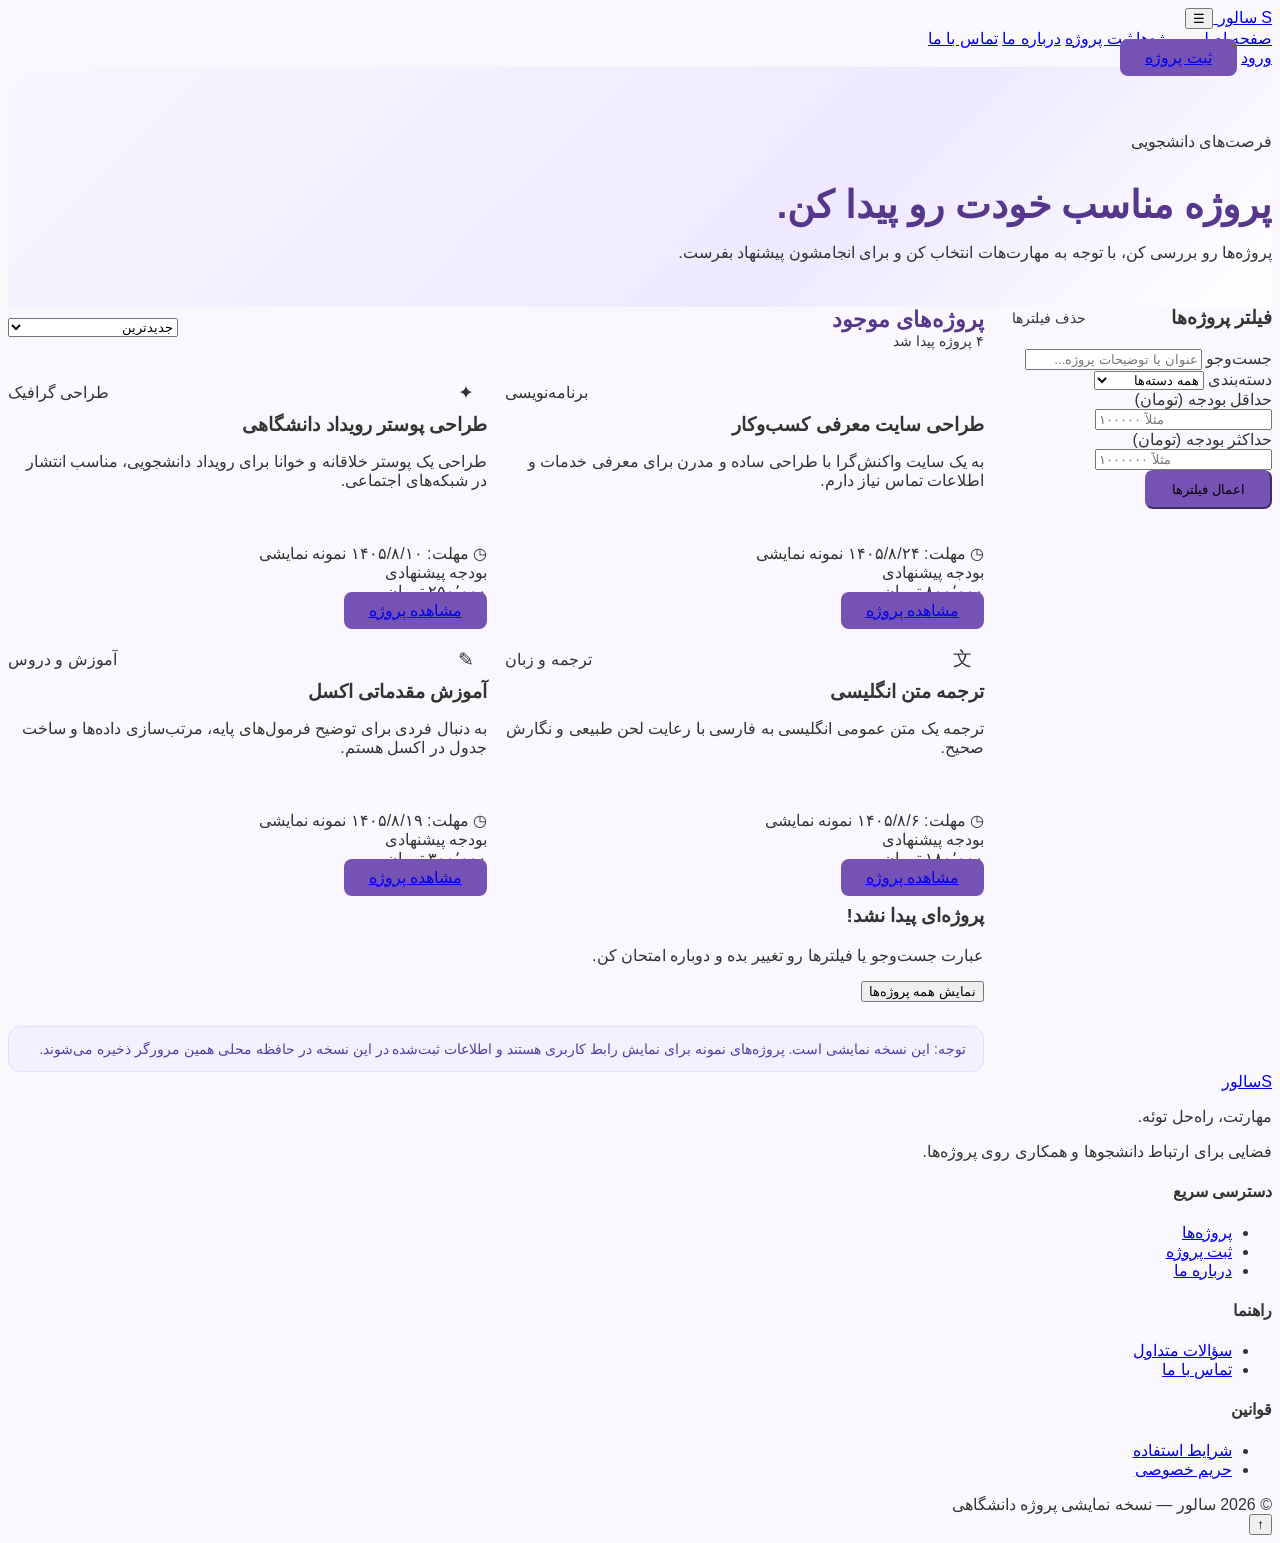
<file: services.html>
<!DOCTYPE html>
<html lang="fa" dir="rtl">
<head>
  <meta charset="UTF-8">
  <meta name="viewport" content="width=device-width, initial-scale=1.0">
  <meta name="theme-color" content="#7357d9">
  <meta name="description" content="پروژه‌های دانشجویی را در سالور پیدا کن، پیشنهاد بده و مهارتت را به کار بگیر.">
  <title>پروژه‌ها | سالور</title>
  <link rel="stylesheet" href="css/style.css">
  <style>
    .page-hero {
      padding: 65px 0 45px;
      background: linear-gradient(135deg, #f8f6ff, #eee9ff 65%, #fff);
    }
    .page-hero h1 { margin-bottom: 12px; }
    .page-hero p { max-width: 620px; margin-bottom: 0; }
    .listing-layout {
      display: grid;
      grid-template-columns: 260px minmax(0, 1fr);
      gap: 28px;
      align-items: start;
    }
    .listing-sidebar {
      position: sticky;
      top: 100px;
    }
    .listing-toolbar {
      display: flex;
      justify-content: space-between;
      align-items: center;
      flex-wrap: wrap;
      gap: 16px;
      margin-bottom: 22px;
    }
    .listing-toolbar h2 { margin: 0; font-size: 1.35rem; }
    .sort-select { width: auto; min-width: 170px; }
    .project-grid {
      display: grid;
      grid-template-columns: repeat(2, minmax(0, 1fr));
      gap: 18px;
    }
    .project-top {
      display: flex;
      justify-content: space-between;
      align-items: center;
      gap: 10px;
    }
    .project-symbol {
      width: 43px;
      height: 43px;
      display: grid;
      place-items: center;
      border-radius: 13px;
      background: var(--primary-light);
      color: var(--primary);
      font-size: 1.2rem;
    }
    .project-card h3 { margin: 0; }
    .project-description {
      display: -webkit-box;
      -webkit-line-clamp: 3;
      -webkit-box-orient: vertical;
      overflow: hidden;
      min-height: 76px;
    }
    .filter-heading {
      display: flex;
      justify-content: space-between;
      align-items: center;
      margin-bottom: 20px;
    }
    .filter-heading h3 { margin: 0; }
    .clear-filters {
      padding: 0;
      border: 0;
      background: none;
      color: var(--primary);
      font-size: .85rem;
    }
    .category-options {
      display: flex;
      flex-direction: column;
      gap: 11px;
    }
    .category-options label {
      display: flex;
      align-items: center;
      gap: 9px;
      font-size: .91rem;
      cursor: pointer;
    }
    .category-options input {
      width: 16px;
      height: 16px;
      accent-color: var(--primary);
    }
    .filter-panel input[type="number"] { direction: ltr; }
    .results-count { color: var(--text-muted); font-size: .9rem; }
    .demo-note {
      margin-top: 24px;
      padding: 14px 17px;
      color: #5140a1;
      background: #f3f0ff;
      border: 1px solid #e4ddff;
      border-radius: 12px;
      font-size: .88rem;
    }
    @media (max-width: 850px) {
      .listing-layout { grid-template-columns: 1fr; }
      .listing-sidebar { position: static; }
      .project-grid { grid-template-columns: repeat(2, minmax(0, 1fr)); }
    }
    @media (max-width: 560px) {
      .project-grid { grid-template-columns: 1fr; }
      .listing-toolbar { align-items: stretch; flex-direction: column; }
      .sort-select { width: 100%; }
      .page-hero { padding: 45px 0 32px; }
    }
  </style>
</head>
<body>

<header class="site-header">
  <div class="container header-inner">
    <a class="logo" href="index.html" aria-label="صفحه اصلی سالور">
      <span class="logo-mark">S</span>
      <span>سالور</span>
    </a>

    <button class="menu-toggle" type="button" aria-label="باز کردن منو" aria-expanded="false">☰</button>

    <nav class="main-nav" aria-label="منوی اصلی">
      <a href="index.html">صفحه اصلی</a>
      <a class="active" href="services.html">پروژه‌ها</a>
      <a href="post-project.html">ثبت پروژه</a>
      <a href="about.html">درباره ما</a>
      <a href="contact.html">تماس با ما</a>
    </nav>

    <div class="header-actions">
      <a class="btn btn-outline" href="login.html">ورود</a>
      <a class="btn btn-primary" href="post-project.html">ثبت پروژه</a>
    </div>
  </div>
</header>

<main>
  <section class="page-hero">
    <div class="container">
      <span class="badge">فرصت‌های دانشجویی</span>
      <h1>پروژه مناسب خودت رو پیدا کن.</h1>
      <p>پروژه‌ها رو بررسی کن، با توجه به مهارت‌هات انتخاب کن و برای انجامشون پیشنهاد بفرست.</p>
    </div>
  </section>

  <section class="section">
    <div class="container">
      <div class="listing-layout">

        <aside class="listing-sidebar">
          <div class="filter-panel">
            <div class="filter-heading">
              <h3>فیلتر پروژه‌ها</h3>
              <button class="clear-filters" id="clearFilters" type="button">حذف فیلترها</button>
            </div>

            <div class="form-group">
              <label for="searchInput">جست‌وجو</label>
              <input id="searchInput" type="search" placeholder="عنوان یا توضیحات پروژه...">
            </div>

            <div class="form-group">
              <label for="categoryFilter">دسته‌بندی</label>
              <select id="categoryFilter">
                <option value="all">همه دسته‌ها</option>
                <option value="programming">برنامه‌نویسی</option>
                <option value="design">طراحی گرافیک</option>
                <option value="translation">ترجمه و زبان</option>
                <option value="education">آموزش و دروس</option>
                <option value="other">سایر</option>
              </select>
            </div>

            <div class="form-group">
              <label for="minBudget">حداقل بودجه (تومان)</label>
              <input id="minBudget" type="number" min="0" placeholder="مثلاً ۱۰۰۰۰۰">
            </div>

            <div class="form-group">
              <label for="maxBudget">حداکثر بودجه (تومان)</label>
              <input id="maxBudget" type="number" min="0" placeholder="مثلاً ۱۰۰۰۰۰۰">
            </div>

            <button class="btn btn-primary btn-block" id="applyFilters" type="button">اعمال فیلترها</button>
          </div>
        </aside>

        <div>
          <div class="listing-toolbar">
            <div>
              <h2>پروژه‌های موجود</h2>
              <div class="results-count" id="resultsCount" aria-live="polite">در حال بارگذاری...</div>
            </div>

            <select id="sortSelect" class="sort-select" aria-label="مرتب‌سازی پروژه‌ها">
              <option value="newest">جدیدترین</option>
              <option value="budget-high">بیشترین بودجه</option>
              <option value="budget-low">کمترین بودجه</option>
              <option value="deadline">نزدیک‌ترین مهلت</option>
            </select>
          </div>

          <div class="project-grid" id="projectGrid"></div>

          <div class="empty-state hidden" id="emptyState">
            <h3>پروژه‌ای پیدا نشد!</h3>
            <p>عبارت جست‌وجو یا فیلترها رو تغییر بده و دوباره امتحان کن.</p>
            <button class="btn btn-outline" id="emptyClearFilters" type="button">نمایش همه پروژه‌ها</button>
          </div>

          <div class="demo-note">
            توجه: این نسخه نمایشی است. پروژه‌های نمونه برای نمایش رابط کاربری هستند و اطلاعات ثبت‌شده در این نسخه در حافظه محلی همین مرورگر ذخیره می‌شوند.
          </div>
        </div>

      </div>
    </div>
  </section>
</main>

<footer class="site-footer">
  <div class="container">
    <div class="footer-grid">
      <div>
        <a class="logo" href="index.html"><span class="logo-mark">S</span><span>سالور</span></a>
        <p>مهارتت، راه‌حل توئه.</p>
        <p>فضایی برای ارتباط دانشجوها و همکاری روی پروژه‌ها.</p>
      </div>
      <div>
        <h4>دسترسی سریع</h4>
        <ul>
          <li><a href="services.html">پروژه‌ها</a></li>
          <li><a href="post-project.html">ثبت پروژه</a></li>
          <li><a href="about.html">درباره ما</a></li>
        </ul>
      </div>
      <div>
        <h4>راهنما</h4>
        <ul>
          <li><a href="faq.html">سؤالات متداول</a></li>
          <li><a href="contact.html">تماس با ما</a></li>
        </ul>
      </div>
      <div>
        <h4>قوانین</h4>
        <ul>
          <li><a href="terms.html">شرایط استفاده</a></li>
          <li><a href="privacy.html">حریم خصوصی</a></li>
        </ul>
      </div>
    </div>
    <div class="footer-bottom">© <span id="currentYear"></span> سالور — نسخه نمایشی پروژه دانشگاهی</div>
  </div>
</footer>

<button class="scroll-top" id="scrollTop" type="button" aria-label="بازگشت به بالای صفحه">↑</button>

<script src="js/script.js"></script>
<script>
(() => {
  const sampleProjects = [
    {
      id: "demo-1",
      title: "طراحی سایت معرفی کسب‌وکار",
      description: "به یک سایت واکنش‌گرا با طراحی ساده و مدرن برای معرفی خدمات و اطلاعات تماس نیاز دارم.",
      category: "programming",
      budget: 800000,
      deadline: "2026-11-15",
      createdAt: "2026-10-15T10:00:00",
      status: "open",
      demo: true
    },
    {
      id: "demo-2",
      title: "طراحی پوستر رویداد دانشگاهی",
      description: "طراحی یک پوستر خلاقانه و خوانا برای رویداد دانشجویی، مناسب انتشار در شبکه‌های اجتماعی.",
      category: "design",
      budget: 250000,
      deadline: "2026-11-01",
      createdAt: "2026-10-14T12:00:00",
      status: "open",
      demo: true
    },
    {
      id: "demo-3",
      title: "ترجمه متن انگلیسی",
      description: "ترجمه یک متن عمومی انگلیسی به فارسی با رعایت لحن طبیعی و نگارش صحیح.",
      category: "translation",
      budget: 180000,
      deadline: "2026-10-28",
      createdAt: "2026-10-13T09:00:00",
      status: "open",
      demo: true
    },
    {
      id: "demo-4",
      title: "آموزش مقدماتی اکسل",
      description: "به دنبال فردی برای توضیح فرمول‌های پایه، مرتب‌سازی داده‌ها و ساخت جدول در اکسل هستم.",
      category: "education",
      budget: 300000,
      deadline: "2026-11-10",
      createdAt: "2026-10-12T15:00:00",
      status: "open",
      demo: true
    }
  ];

  const categoryNames = {
    programming: "برنامه‌نویسی",
    design: "طراحی گرافیک",
    translation: "ترجمه و زبان",
    education: "آموزش و دروس",
    other: "سایر"
  };

  const categorySymbols = {
    programming: "</>",
    design: "✦",
    translation: "文",
    education: "✎",
    other: "◇"
  };

  const grid = document.getElementById("projectGrid");
  const searchInput = document.getElementById("searchInput");
  const categoryFilter = document.getElementById("categoryFilter");
  const minBudget = document.getElementById("minBudget");
  const maxBudget = document.getElementById("maxBudget");
  const sortSelect = document.getElementById("sortSelect");
  const resultsCount = document.getElementById("resultsCount");
  const emptyState = document.getElementById("emptyState");

  function escapeHTML(value) {
    return String(value ?? "").replace(/[&<>"']/g, (char) => ({
      "&": "&amp;",
      "<": "&lt;",
      ">": "&gt;",
      '"': "&quot;",
      "'": "&#39;"
    })[char]);
  }

  function formatMoney(value) {
    return `${(Number(value) || 0).toLocaleString("fa-IR")} تومان`;
  }

  function formatDate(value) {
    if (!value) return "توافقی";
    const date = new Date(`${value}T00:00:00`);
    if (Number.isNaN(date.getTime())) return "توافقی";
    return new Intl.DateTimeFormat("fa-IR").format(date);
  }

  function getProjects() {
    let saved = [];

    try {
      const raw = JSON.parse(localStorage.getItem("solverProjects") || "[]");
      if (Array.isArray(raw)) saved = raw;
    } catch (error) {
      console.warn("Could not read saved projects.", error);
    }

    // نمونه‌ها فقط برای نمایش هستند و در localStorage ذخیره نمی‌شوند.
    const savedIds = new Set(saved.map((project) => String(project.id)));

    return [
      ...saved.filter((project) => project && project.status !== "deleted"),
      ...sampleProjects.filter((project) => !savedIds.has(String(project.id)))
    ];
  }

  function renderProjects() {
    const query = searchInput.value.trim().toLocaleLowerCase("fa");
    const category = categoryFilter.value;
    const min = minBudget.value === "" ? 0 : Number(minBudget.value);
    const max = maxBudget.value === "" ? Infinity : Number(maxBudget.value);
    const sort = sortSelect.value;

    let projects = getProjects().filter((project) => {
      const title = String(project.title || "").toLocaleLowerCase("fa");
      const description = String(project.description || "").toLocaleLowerCase("fa");
      const matchesQuery = !query || title.includes(query) || description.includes(query);
      const matchesCategory = category === "all" || project.category === category;
      const budget = Number(project.budget) || 0;
      const matchesMin = budget >= min;
      const matchesMax = budget <= max;

      return matchesQuery && matchesCategory && matchesMin && matchesMax;
    });

    if (sort === "newest") {
      projects.sort((a, b) => new Date(b.createdAt || 0) - new Date(a.createdAt || 0));
    } else if (sort === "budget-high") {
      projects.sort((a, b) => (Number(b.budget) || 0) - (Number(a.budget) || 0));
    } else if (sort === "budget-low") {
      projects.sort((a, b) => (Number(a.budget) || 0) - (Number(b.budget) || 0));
    } else if (sort === "deadline") {
      projects.sort((a, b) => {
        const dateA = a.deadline ? new Date(a.deadline).getTime() : Infinity;
        const dateB = b.deadline ? new Date(b.deadline).getTime() : Infinity;
        return dateA - dateB;
      });
    }

    resultsCount.textContent = `${projects.length.toLocaleString("fa-IR")} پروژه پیدا شد`;
    grid.innerHTML = "";
    emptyState.classList.toggle("hidden", projects.length !== 0);
    grid.classList.toggle("hidden", projects.length === 0);

    projects.forEach((project) => {
      const card = document.createElement("article");
      card.className = "project-card";

      const title = escapeHTML(project.title || "بدون عنوان");
      const description = escapeHTML(project.description || "توضیحی ثبت نشده است.");
      const categoryKey = categoryNames[project.category] ? project.category : "other";
      const categoryName = categoryNames[categoryKey];
      const symbol = categorySymbols[categoryKey];
      const budget = Number(project.budget) || 0;
      const projectId = encodeURIComponent(String(project.id));
      const deadline = formatDate(project.deadline);

      card.innerHTML = `
        <div class="project-top">
          <span class="project-symbol" aria-hidden="true">${symbol}</span>
          <span class="badge">${escapeHTML(categoryName)}</span>
        </div>
        <h3>${title}</h3>
        <p class="project-description">${description}</p>
        <div class="project-meta">
          <span>◷ مهلت: ${escapeHTML(deadline)}</span>
          <span>${project.demo ? "نمونه نمایشی" : "پروژه ثبت‌شده"}</span>
        </div>
        <div class="project-card-footer">
          <div>
            <div class="small text-muted">بودجه پیشنهادی</div>
            <div class="project-budget">${formatMoney(budget)}</div>
          </div>
          <a class="btn btn-primary btn-sm" href="service-detail.html?id=${projectId}">مشاهده پروژه</a>
        </div>
      `;

      grid.appendChild(card);
    });
  }

  function clearFilters() {
    searchInput.value = "";
    categoryFilter.value = "all";
    minBudget.value = "";
    maxBudget.value = "";
    sortSelect.value = "newest";
    renderProjects();
  }

  document.getElementById("applyFilters").addEventListener("click", () => {
    if (
      minBudget.value !== "" &&
      maxBudget.value !== "" &&
      Number(minBudget.value) > Number(maxBudget.value)
    ) {
      showToast("حداقل بودجه نمی‌تواند از حداکثر بودجه بیشتر باشد.", "error");
      return;
    }

    renderProjects();
  });

  document.getElementById("clearFilters").addEventListener("click", clearFilters);
  document.getElementById("emptyClearFilters").addEventListener("click", clearFilters);
  searchInput.addEventListener("input", renderProjects);
  categoryFilter.addEventListener("change", renderProjects);
  sortSelect.addEventListener("change", renderProjects);

  [minBudget, maxBudget].forEach((input) => {
    input.addEventListener("keydown", (event) => {
      if (event.key === "Enter") {
        document.getElementById("applyFilters").click();
      }
    });
  });

  window.addEventListener("storage", (event) => {
    if (event.key === "solverProjects") renderProjects();
  });

  renderProjects();
})();
</script>

</body>
</html>
</file>
<file: css/style.css>
/* تنظیمات صفحه */
body {
    font-family: Tahoma, Arial, sans-serif;
    background-color: #faf8fc;
    color: #333333;
}

/* منوی بالا */
.navbar {
    padding: 15px;
}

.navbar-brand {
    color: #6846a5;
    font-size: 25px;
    font-weight: bold;
}

.nav-link {
    color: #514b5e;
}

/* عنوان ها */
h1, h2 {
    color: #56378b;
    font-weight: bold;
}

h1 {
    font-size: 38px;
}

h2 {
    font-size: 28px;
}

/* متن ها */
.container.text-center p {
    color: #716b7b;
    line-height: 2;
}

/* دکمه ها */
.btn-primary {
    background-color: #7652b5;
    border-color: #7652b5;
    border-radius: 8px;
    padding: 10px 25px;
}

/* کارت های خدمات */
.card {
    border: 1px solid #eee8f5;
    border-radius: 12px;
    background-color: #ffffff;
}

.card-body {
    padding: 25px;
}

.card-title {
    color: #6846a5;
    font-weight: bold;
}

.card-text {
    color: #77717f;
    line-height: 1.8;
}

/* پایین صفحه */
.container-fluid {
    color: #5d536c;
    padding: 30px;
}

/* بخش اول صفحه */
.banner {
    background-color: #f3eaff;
    border-radius: 15px;
}

.banner h1 {
    font-size: 38px;
    color: #56378b;
}

.banner p {
    font-size: 17px;
    line-height: 2;
}


/* عنوان بخش وبلاگ */
.blog-header {
    background-color: #f3eaff;
    padding: 45px 0;
    text-align: center;
}

.blog-header h1 {
    color: #56378b;
    font-size: 32px;
}

.blog-header p {
    color: #716b7b;
    line-height: 2;
}

/* کارت های مقالات */
.blog-card {
    background-color: #ffffff;
    border: 1px solid #eee8f5;
    border-radius: 12px;
    padding: 25px;
    margin-bottom: 22px;
    text-align: right;
    transition: 0.3s;
}

.blog-card:hover {
    transform: translateY(-4px);
    box-shadow: 0 5px 18px rgba(86, 55, 139, 0.10);
}

.blog-card h2 {
    color: #56378b;
    font-size: 22px;
    margin: 15px 0;
}

.blog-card p {
    color: #716b7b;
    line-height: 2.2;
}

.blog-date {
    color: #927bb5;
    font-size: 13px;
}

.blog-btn {
    display: inline-block;
    background-color: #7652b5;
    color: white;
    padding: 9px 22px;
    border-radius: 8px;
    text-decoration: none;
}

.blog-btn:hover {
    background-color: #56378b;
    color: white;
}

/* صفحه مقاله تکی */
.article-header {
    background-color: #f3eaff;
    padding: 40px 0;
    text-align: right;
}

.article-header h1 {
    color: #56378b;
    font-size: 30px;
}

.article-meta {
    color: #927bb5;
    font-size: 14px;
}

.article-box {
    background-color: white;
    border: 1px solid #eee8f5;
    border-radius: 12px;
    padding: 35px;
    text-align: right;
}

.article-box p {
    color: #555;
    font-size: 16px;
    line-height: 2.3;
    text-align: justify;
}

.article-box h2 {
    color: #56378b;
    font-size: 22px;
    margin: 30px 0 15px;
}

.article-intro {
    background-color: #f7f3fc;
    border-right: 4px solid #7652b5;
    border-radius: 6px;
    padding: 18px;
}

.article-btn {
    display: inline-block;
    background-color: #7652b5;
    color: white;
    padding: 10px 24px;
    border-radius: 8px;
    text-decoration: none;
}

.article-btn:hover {
    background-color: #56378b;
    color: white;
}

/* مقالات پیشنهادی */
.related-section h3 {
    color: #56378b;
    font-weight: bold;
}

.related-card {
    background-color: white;
    border: 1px solid #eee8f5;
    border-radius: 12px;
    padding: 20px;
    height: 100%;
}

.related-card h4 {
    color: #56378b;
    font-size: 18px;
    font-weight: bold;
}

.related-card p {
    color: #716b7b;
    line-height: 2;
}

.related-card a {
    color: #7652b5;
    text-decoration: none;
}

/* ریسپانسیو */
@media (max-width: 768px) {
    .blog-card,
    .article-box {
        padding: 20px;
    }

    .blog-header h1,
    .article-header h1 {
        font-size: 25px;
    }

    .article-box p {
        font-size: 14px;
    }
}


.blog {
    text-align: right;
}
</file>
